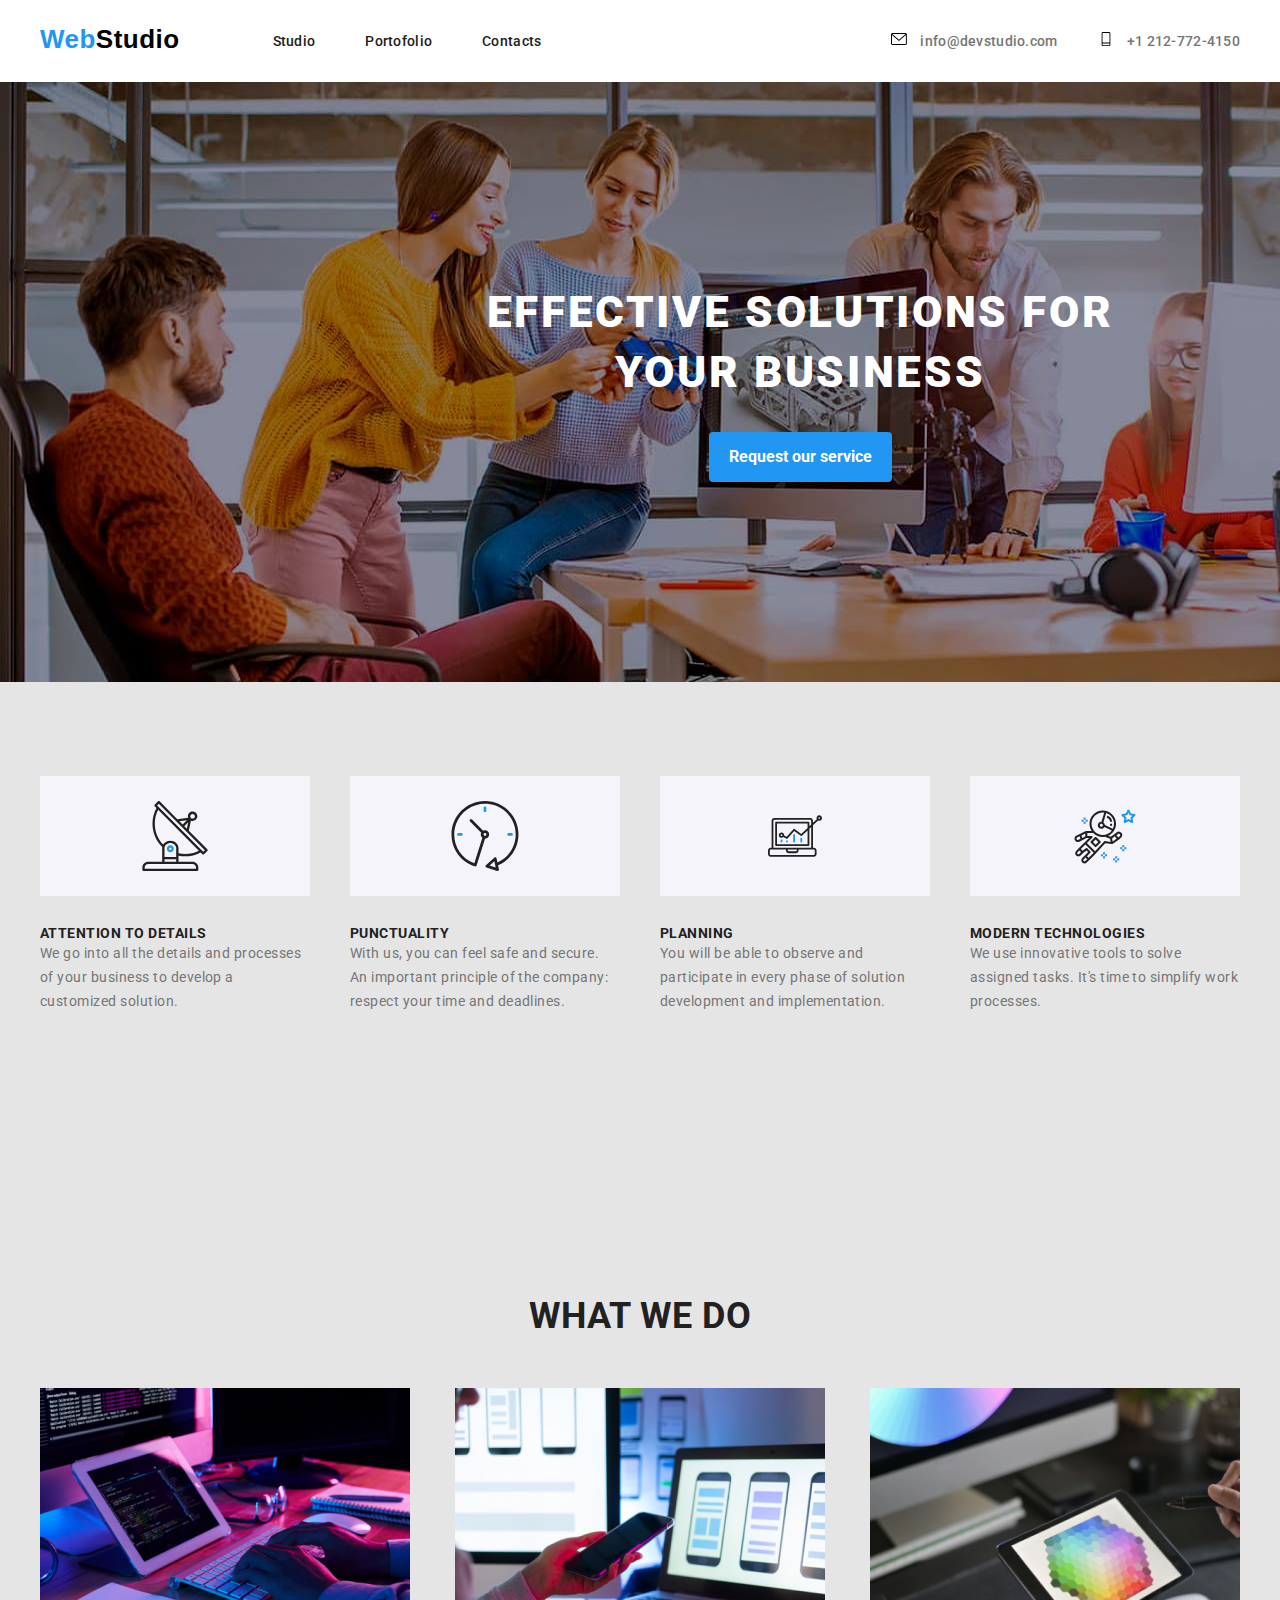
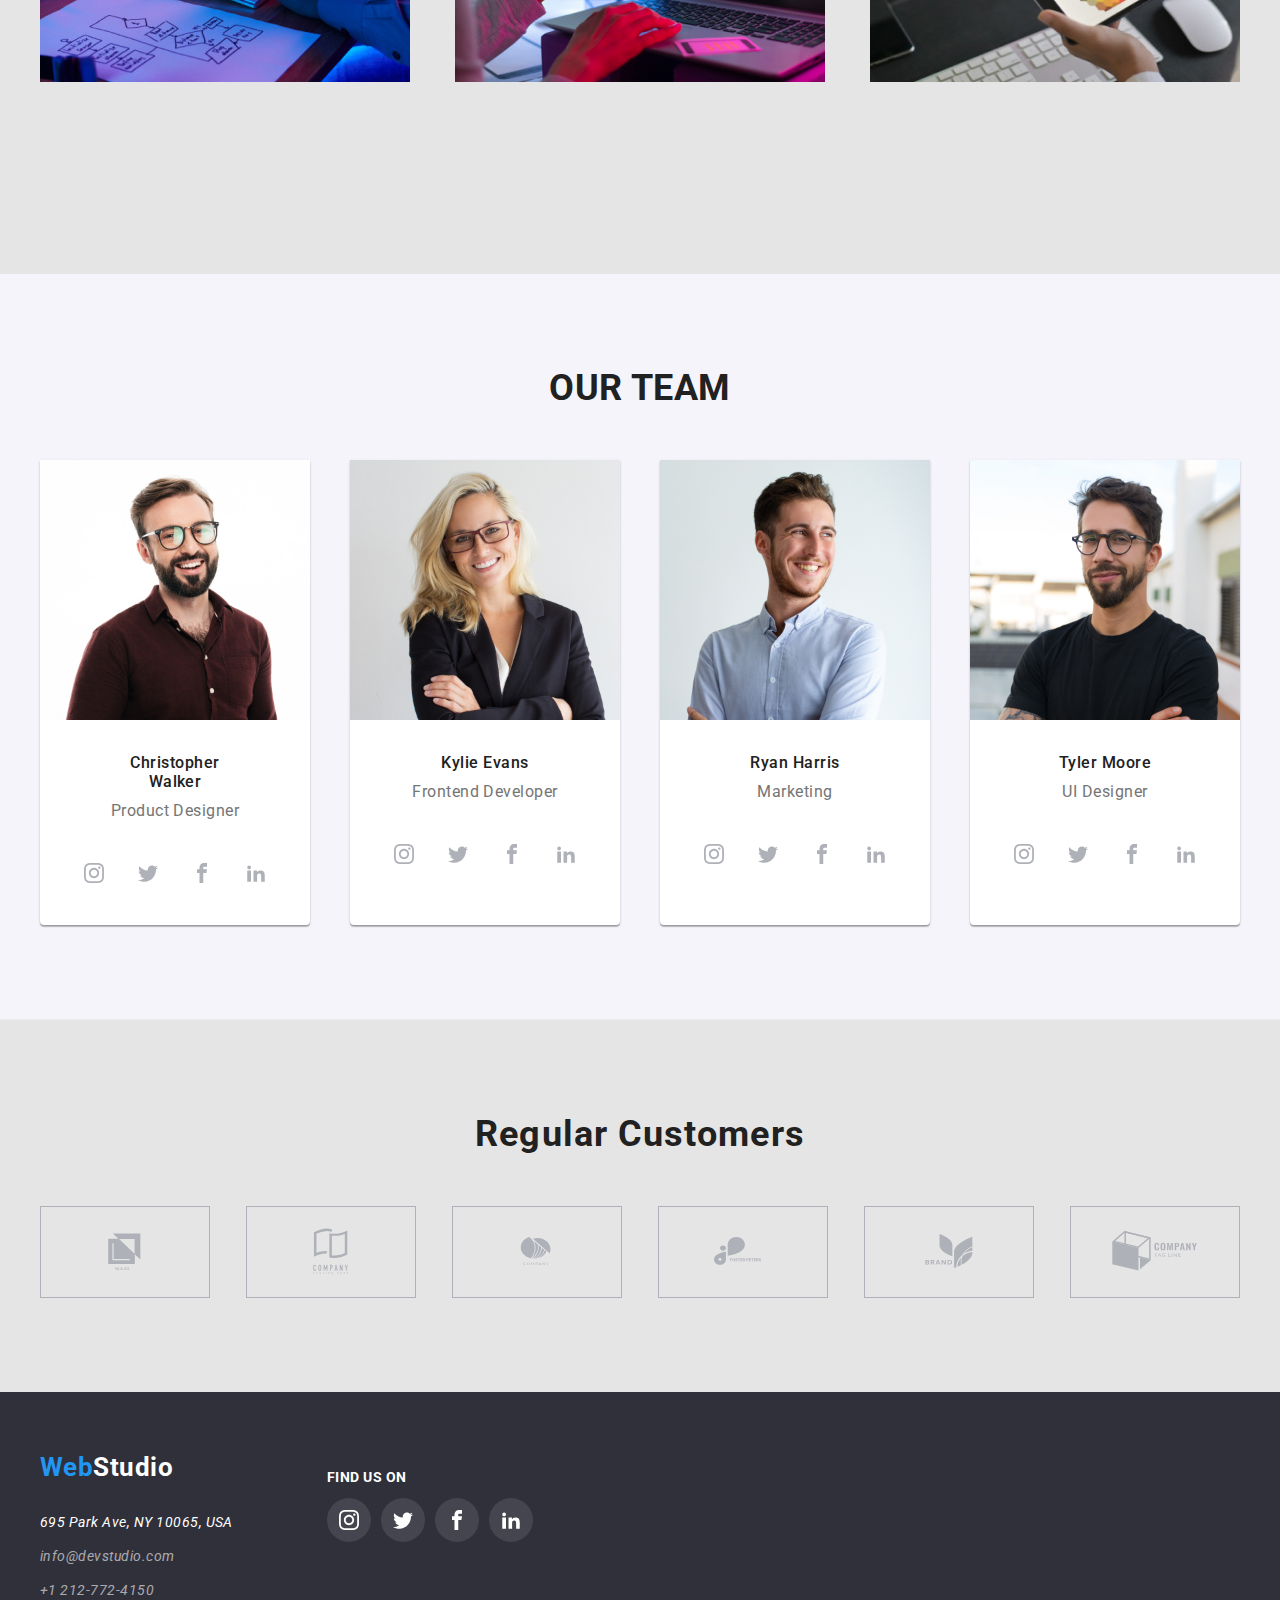
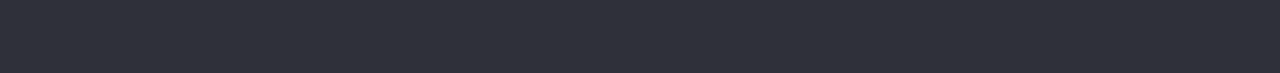
<file: index.html>
<!DOCTYPE html>
<html lang="en">
  <head>
    <meta charset="UTF-8" />
    <link
      rel="stylesheet"
      href="https://cdnjs.cloudflare.com/ajax/libs/modern-normalize/1.0.0/modern-normalize.min.css"
    />
    <link rel="stylesheet" href="style.css" />
    <title>WebStudio</title>
    <link rel="preconnect" href="https://fonts.googleapis.com" />
    <link rel="preconnect" href="https://fonts.gstatic.com" crossorigin />
    <link
      href="https://fonts.googleapis.com/css2?family=Roboto:wght@400;500;700;900&display=swap"
      rel="stylesheet"
    />
  </head>
  <body>
    <header class="page-header">
      <div class="container">
        <a href="./index.html" class="logo-link link"
          ><span class="logo-item">Web</span>Studio</a
        >
        <nav class="nav-list">
          <ul class="main-nav-list unstyled-list">
            <li class="main-nav-item">
              <a class="main-nav-link link" href="studio.html" target="_blank"
                >Studio</a
              >
            </li>
            <li class="main-nav-item">
              <a
                class="main-nav-link link"
                href="portofolio.html"
                target="_blank"
                >Portofolio</a
              >
            </li>
            <li class="main-nav-item">
              <a class="main-nav-link link" href="Contacts.html">Contacts</a>
            </li>
          </ul>
        </nav>
        <ul class="contact-list unstyled-list">
          <li class="contact-list-item">
            <a class="contact-nav link" href="info@devstudio.com">
              <svg class="icon-nav" height="12">
                <use href="./images/icons.svg#icon-envelope-hover"></use>
              </svg>
              info@devstudio.com</a
            >
          </li>
          <li class="contact-list-item">
            <a class="contact-nav link" href="tel:+12127724150">
              <svg class="icon-nav" height="12">
                <use href="./images/icons.svg#icon-Vector"></use>
              </svg>
              +1 212-772-4150</a
            >
          </li>
        </ul>
      </div>
    </header>
    <main class="main-section">
      <div class="principal-title">
        <div class="container">
          <!--PRINCIPAL TITLE-->
          <h1 class="big-title">
            EFFECTIVE SOLUTIONS FOR <br />
            YOUR BUSINESS
          </h1>
          <button class="button-title" type="button">
            Request our service
          </button>
        </div>
      </div>
      <section class="qualities">
        <div class="container">
          <!-- Qualities -->
          <ul class="unstyled-list qualities-listlist">
            <li class="qualities-listlist-item">
              <div class="icons-qualities">
                <svg class="icons-svg" height="70px">
                  <use href="./images/icons.svg#icon-antenna"></use>
                </svg>
              </div>
              <h4 class="qualities-list">ATTENTION TO DETAILS</h4>
              <p class="text-qualities">
                We go into all the details and processes <br />
                of your business to develop a <br />
                customized solution. <br />
              </p>
            </li>
            <li class="qualities-listlist-item">
              <div class="icons-qualities">
                <svg class="icons-svg" height="70px">
                  <use href="./images/icons.svg#icon-clock"></use>
                </svg>
              </div>
              <h4 class="qualities-list">PUNCTUALITY</h4>
              <p class="text-qualities">
                With us, you can feel safe and secure. <br />
                An important principle of the company: <br />
                respect your time and deadlines. <br />
              </p>
            </li>
            <li class="qualities-listlist-item">
              <div class="icons-qualities">
                <svg class="icons-svg" height="54px">
                  <use href="./images/icons.svg#icon-diagram"></use>
                </svg>
              </div>
              <h4 class="qualities-list">PLANNING</h4>
              <p class="text-qualities">
                You will be able to observe and <br />
                participate in every phase of solution <br />
                development and implementation. <br />
              </p>
            </li>
            <li class="qualities-listlist-item">
              <div class="icons-qualities">
                <svg class="icons-svg" height="61px">
                  <use href="./images/icons.svg#icon-astronaut"></use>
                </svg>
              </div>
              <h4 class="qualities-list">MODERN TECHNOLOGIES</h4>
              <p class="text-qualities">
                We use innovative tools to solve <br />
                assigned tasks. It's time to simplify work <br />
                processes. <br />
              </p>
            </li>
          </ul>
        </div>
      </section>
      <section class="what-we-do">
        <div class="container">
          <!-- WHAT WE DO-->
          <h2 class="sub-title-we-do">WHAT WE DO</h2>
          <h3 hidden>Image gallery</h3>
          <ul class="unstyled-list do-list">
            <li class="do-list-item">
              <img
                src="images/images/img4.jpg"
                alt="typing"
                width="370"
                height="294"
              />
            </li>
            <li class="do-list-item">
              <img
                src="images/images/img5.jpg"
                alt="phone"
                width="370"
                height="294"
              />
            </li>
            <li class="do-list-item">
              <img
                src="images/images/img6.jpg"
                alt="tablet"
                width="370"
                height="294"
              />
            </li>
          </ul>
        </div>
      </section>
      <section class="our-team-section">
        <div class="container">
          <!--  OUR TEAM -->
          <h2 class="our-team">OUR TEAM</h2>
          <ul class="unstyled-list team-list">
            <li class="team-list-item">
              <img
                src="images/images/man1.jpg"
                alt="Christopher Walker is a Product Designer"
                width="270"
                height="260"
              />
              <h4 class="agent-person">Christopher Walker</h4>
              <p class="ocupation-person">Product Designer</p>
              <ul class="unstyled-list social-list">
                <li>
                  <a href="#" target="_blank" class="social-link">
                    <svg class="social-icon">
                      <use href="./images/icons.svg#icon-instagram"></use>
                    </svg>
                  </a>
                </li>
                <li>
                  <a href="#" target="_blank" class="social-link">
                    <svg class="social-icon">
                      <use href="./images/icons.svg#icon-twitter"></use>
                    </svg>
                  </a>
                </li>
                <li>
                  <a href="#" target="_blank" class="social-link">
                    <svg class="social-icon">
                      <use href="./images/icons.svg#icon-facebook"></use>
                    </svg>
                  </a>
                </li>
                <li>
                  <a href="#" target="_blank" class="social-link">
                    <svg class="social-icon">
                      <use href="./images/icons.svg#icon-linkedin"></use>
                    </svg>
                  </a>
                </li>
              </ul>
            </li>
            <li class="team-list-item">
              <img
                src="images/images/women2.jpg"
                alt="Kylie Evans is a Developer"
                width="270"
                height="260"
              />
              <h4 class="agent-person">Kylie Evans</h4>
              <p class="ocupation-person">Frontend Developer</p>
              <ul class="unstyled-list social-list">
                <li>
                  <a href="#" target="_blank" class="social-link">
                    <svg class="social-icon">
                      <use href="./images/icons.svg#icon-instagram"></use>
                    </svg>
                  </a>
                </li>
                <li>
                  <a href="#" target="_blank" class="social-link">
                    <svg class="social-icon">
                      <use href="./images/icons.svg#icon-twitter"></use>
                    </svg>
                  </a>
                </li>
                <li>
                  <a href="#" target="_blank" class="social-link">
                    <svg class="social-icon">
                      <use href="./images/icons.svg#icon-facebook"></use>
                    </svg>
                  </a>
                </li>
                <li>
                  <a href="#" target="_blank" class="social-link">
                    <svg class="social-icon">
                      <use href="./images/icons.svg#icon-linkedin"></use>
                    </svg>
                  </a>
                </li>
              </ul>
            </li>
            <li class="team-list-item">
              <img
                src="images/images/man3.jpg"
                alt="Ryan Harris "
                width="270"
                height="260"
              />
              <h4 class="agent-person">Ryan Harris</h4>
              <p class="ocupation-person">Marketing</p>
              <ul class="unstyled-list social-list">
                <li>
                  <a href="#" target="_blank" class="social-link">
                    <svg class="social-icon">
                      <use href="./images/icons.svg#icon-instagram"></use>
                    </svg>
                  </a>
                </li>
                <li>
                  <a href="#" target="_blank" class="social-link">
                    <svg class="social-icon">
                      <use href="./images/icons.svg#icon-twitter"></use>
                    </svg>
                  </a>
                </li>
                <li>
                  <a href="#" target="_blank" class="social-link">
                    <svg class="social-icon">
                      <use href="./images/icons.svg#icon-facebook"></use>
                    </svg>
                  </a>
                </li>
                <li>
                  <a href="#" target="_blank" class="social-link">
                    <svg class="social-icon">
                      <use href="./images/icons.svg#icon-linkedin"></use>
                    </svg>
                  </a>
                </li>
              </ul>
            </li>
            <li class="team-list-item">
              <img
                src="images/images/man4.jpg"
                alt="Tyler Moore is Designer"
                width="270"
                height="260"
              />
              <h4 class="agent-person">Tyler Moore</h4>
              <p class="ocupation-person">UI Designer</p>
              <ul class="unstyled-list social-list">
                <li>
                  <a href="#" target="_blank" class="social-link">
                    <svg class="social-icon">
                      <use href="./images/icons.svg#icon-instagram"></use>
                    </svg>
                  </a>
                </li>
                <li>
                  <a href="#" target="_blank" class="social-link">
                    <svg class="social-icon">
                      <use href="./images/icons.svg#icon-twitter"></use>
                    </svg>
                  </a>
                </li>
                <li>
                  <a href="#" target="_blank" class="social-link">
                    <svg class="social-icon">
                      <use href="./images/icons.svg#icon-facebook"></use>
                    </svg>
                  </a>
                </li>
                <li>
                  <a href="#" target="_blank" class="social-link">
                    <svg class="social-icon">
                      <use href="./images/icons.svg#icon-linkedin"></use>
                    </svg>
                  </a>
                </li>
              </ul>
            </li>
          </ul>
        </div>
      </section>
      <!-- Regular customers -->
      <section class="section section-custumer">
        <div class="container">
          <h2 class="regular-customers-title">Regular Customers</h2>
          <ul class="unstyled-list navigation-custumers">
            <li class="custumers-item">
              <a href="#" target="_blank" class="custumers-link">
                <svg class="custumer-icons" height="47">
                  <use href="./images/icons.svg#icon-Logo1"></use>
                </svg>
              </a>
            </li>
            <li class="custumers-item">
              <a href="#" target="_blank" class="custumers-link">
                <svg class="custumer-icons" height="52">
                  <use href="./images/icons.svg#icon-Logo2"></use>
                </svg>
              </a>
            </li>
            <li class="custumers-item">
              <a href="#" target="_blank" class="custumers-link">
                <svg class="custumer-icons" height="41">
                  <use href="./images/icons.svg#icon-Logo3"></use>
                </svg>
              </a>
            </li>
            <li class="custumers-item">
              <a href="#" target="_blank" class="custumers-link">
                <svg class="custumer-icons" height="41">
                  <use href="./images/icons.svg#icon-Logo4"></use>
                </svg>
              </a>
            </li>
            <li class="custumers-item">
              <a href="#" target="_blank" class="custumers-link">
                <svg class="custumer-icons" height="45">
                  <use href="./images/icons.svg#icon-Logo5"></use>
                </svg>
              </a>
            </li>
            <li class="custumers-item">
              <a href="#" target="_blank" class="custumers-link">
                <svg class="custumer-icons" height="54">
                  <use href="./images/icons.svg#icon-Logo6"></use>
                </svg>
              </a>
            </li>
          </ul>
        </div>
      </section>
    </main>
    <!-- Footer section -->
    <footer class="page-footer">
      <div class="container">
        <div class="footer-div-1">
          <a href="./index.html" class="footer-logo-link link">
            <span class="logo-item">Web</span>Studio</a
          >
          <address class="adrees-nav">
            <ul class="unstyled-list footer-list">
              <li class="footer-list-item">
                <a
                  class="link address-nav-location"
                  href="https://goo.gl/maps/WX2whz8Sf4KxUwsg9"
                  target="_blank"
                  >695 Park Ave, NY 10065, USA</a
                >
              </li>
              <li class="footer-list-item">
                <a
                  class="link footer-contacts"
                  href="mailto:info@devstudio.com:"
                  >info@devstudio.com</a
                >
              </li>
              <li class="footer-list-item">
                <a class="link footer-contacts" href="tel:+1212-772-4150"
                  >+1 212-772-4150
                </a>
              </li>
            </ul>
          </address>
        </div>

        <!-- Find us on -->

        <div class="footer-div-2">
          <h4 class="title-find">FIND US ON</h4>
          <ul class="unstyled-list footer-icons-list">
            <li class="social-find">
              <a href="#" target="_blank" class="social-link-item">
                <svg class="social-icons" width="20px" height="20px">
                  <use href="./images/icons.svg#icon-instagram"></use>
                </svg>
              </a>
            </li>
            <li class="social-find">
              <a href="#" target="_blank" class="social-link-item">
                <svg class="social-icons" width="20px" height="20px">
                  <use href="./images/icons.svg#icon-twitter"></use>
                </svg>
              </a>
            </li>
            <li class="social-find">
              <a href="#" target="_blank" class="social-link-item">
                <svg class="social-icons" width="20px" height="20px">
                  <use href="./images/icons.svg#icon-facebook"></use>
                </svg>
              </a>
            </li>
            <li class="social-find">
              <a href="#" target="_blank" class="social-link-item">
                <svg class="social-icons" width="20px" height="20px">
                  <use href="./images/icons.svg#icon-linkedin"></use>
                </svg>
              </a>
            </li>
          </ul>
        </div>
      </div>
    </footer>
  </body>
</html>
</file>
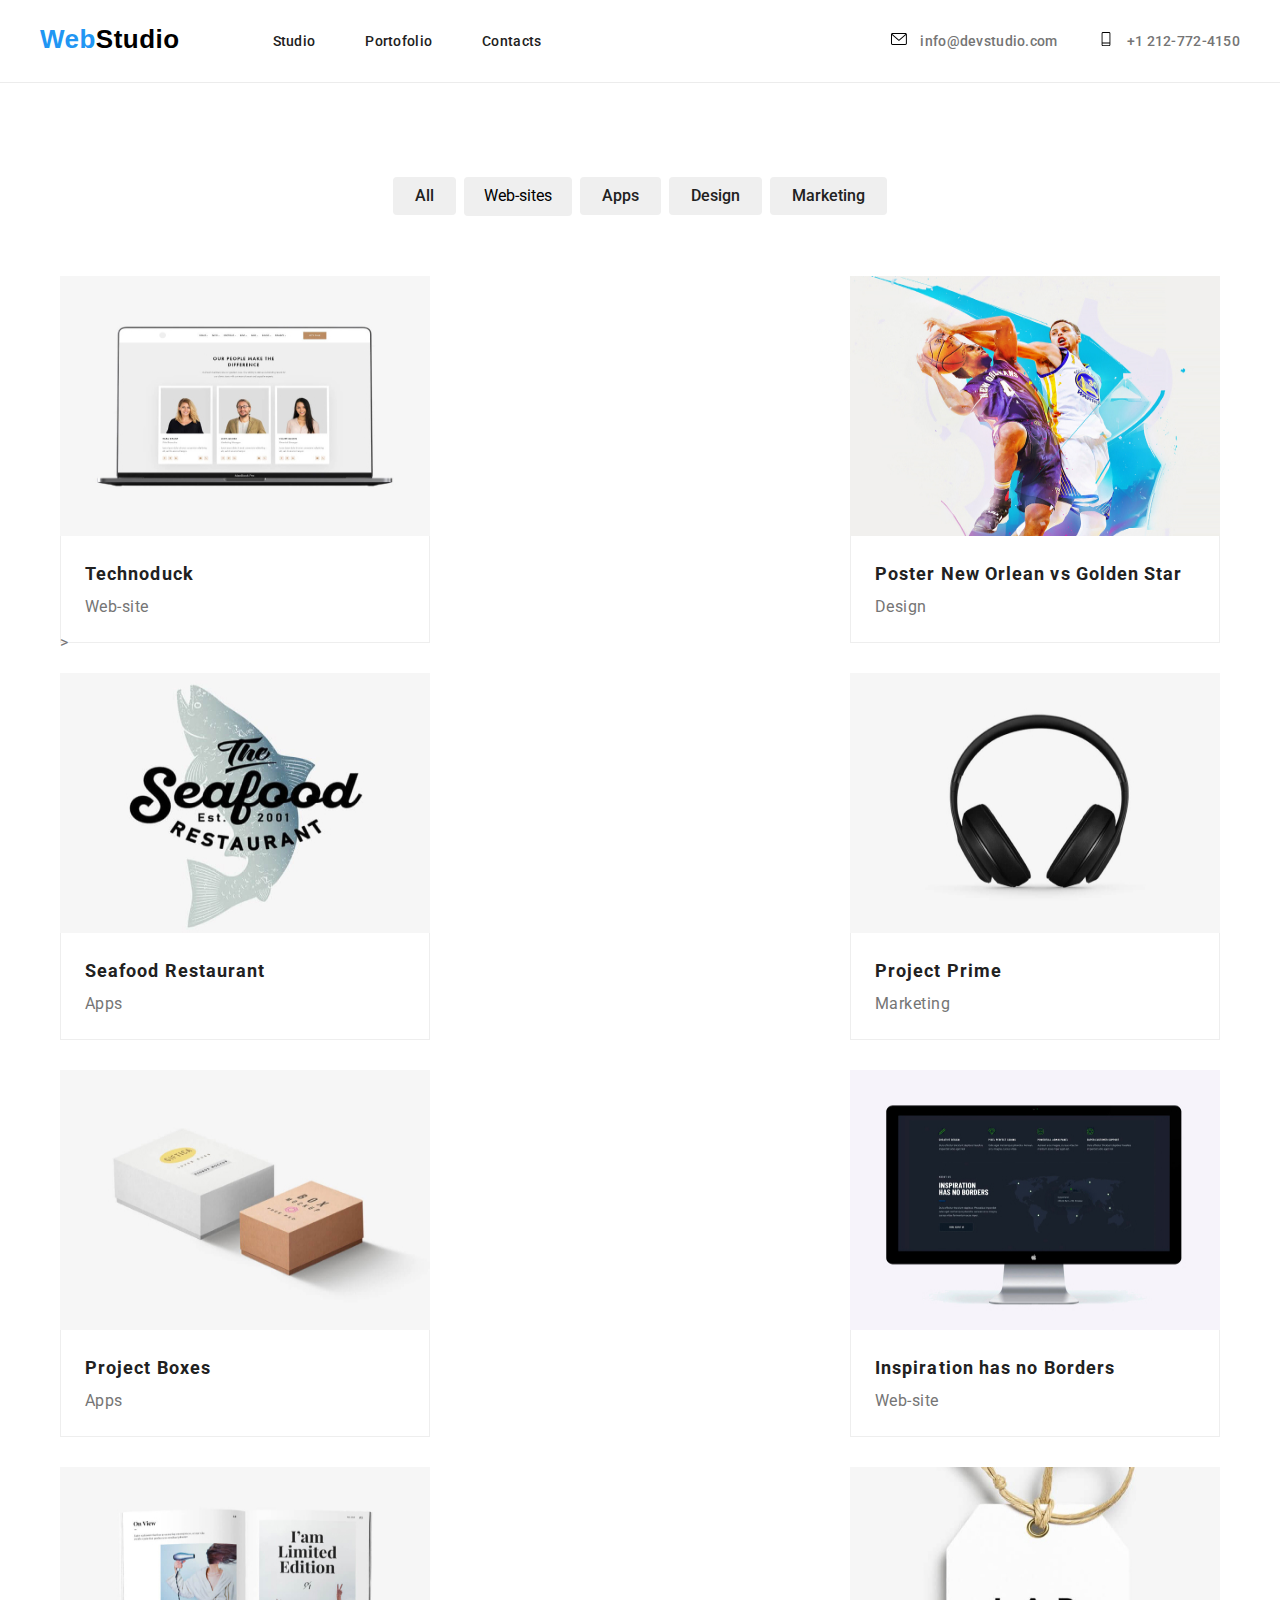
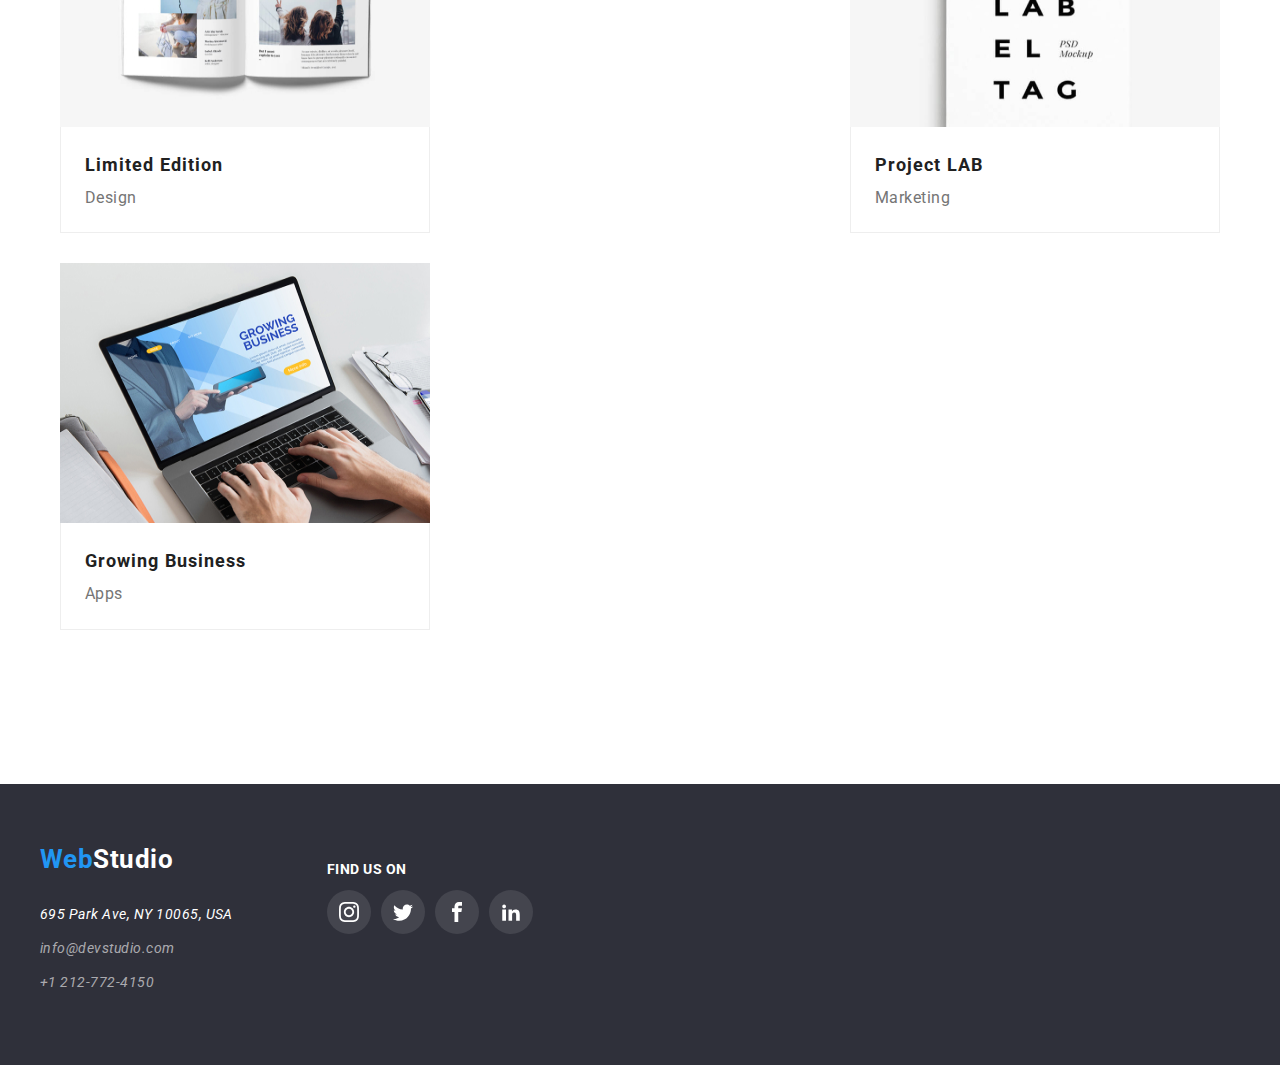
<file: portofolio.html>
<!DOCTYPE html>
<html lang="en">
  <head>
    <link
      rel="stylesheet"
      href="https://cdnjs.cloudflare.com/ajax/libs/modern-normalize/1.0.0/modern-normalize.min.css"
    />
    <link rel="stylesheet" href="style.css" />
    <title>WebStudio</title>
    <link rel="preconnect" href="https://fonts.googleapis.com" />
    <link rel="preconnect" href="https://fonts.gstatic.com" crossorigin />
    <link
      href="https://fonts.googleapis.com/css2?family=Roboto:wght@400;500;700;900&display=swap"
      rel="stylesheet"
    />
  </head>
  <body>
    <header class="page-header">
      <div class="container">
        <a href="./index.html" class="logo-link link"
          ><span class="logo-item">Web</span>Studio</a
        >
        <nav class="nav-list">
          <ul class="main-nav-list unstyled-list">
            <li class="main-nav-item">
              <a class="main-nav-link link" href="studio.html" target="_blank"
                >Studio</a
              >
            </li>
            <li class="main-nav-item">
              <a
                class="main-nav-link link"
                href="portofolio.html"
                target="_blank"
                >Portofolio</a
              >
            </li>
            <li class="main-nav-item">
              <a class="main-nav-link link" href="Contacts.html">Contacts</a>
            </li>
          </ul>
        </nav>
        <ul class="contact-list unstyled-list">
          <li class="contact-list-item">
            <a class="contact-nav link" href="info@devstudio.com">
              <svg class="icon-nav" height="12">
                <use href="./images/icons.svg#icon-envelope-hover"></use>
              </svg>
              info@devstudio.com</a
            >
          </li>
          <li class="contact-list-item">
            <a class="contact-nav link" href="tel:+12127724150">
              <svg class="icon-nav" height="12">
                <use href="./images/icons.svg#icon-Vector"></use>
              </svg>
              +1 212-772-4150</a
            >
          </li>
        </ul>
      </div>
    </header>
    <main>
      <section class="section">
        <div>
          <ul class="unstyled-list potofolio-section">
            <li class="portofolio-section-button">
              <button type="button" class="but-all">All</button>
            </li>
            <li class="portofolio-section-button">
              <button
                class="portofolio-section-button"
                type="button"
                class="but-all"
              >
                Web-sites
              </button>
            </li>
            <li class="portofolio-section-button">
              <button type="button" class="but-all">Apps</button>
            </li>
            <li class="portofolio-section-button">
              <button type="button" class="but-all">Design</button>
            </li>
            <li class="portofolio-section-button">
              <button type="button" class="but-all">Marketing</button>
            </li>
          </ul>
          <ul class="unstyled-list photo-cards">
            <li class="card">
              <img
                src="images/foto1.jpg"
                alt="Technoduck"
                width="370"
                height="260"
              />
              <div class="cards">
                <h4 class="title-foto">Technoduck</h4>
                <p class="text-foto">Web-site</p>
              </div>
              >
            </li>
            <li class="card">
              <img
                src="images/foto2.jpg"
                alt="Poster New Orlean vs Golden Star"
                width="370"
                height="260"
              />
              <div class="cards">
                <h4 class="title-foto">Poster New Orlean vs Golden Star</h4>
                <p class="text-foto">Design</p>
              </div>
            </li>
            <li class="card">
              <img
                src="images/foto3.jpg"
                alt="Seafood Restaurant"
                width="370"
                height="260"
              />
              <div class="cards">
                <h4 class="title-foto">Seafood Restaurant</h4>
                <p class="text-foto">Apps</p>
              </div>
            </li>
            <li class="card">
              <img
                src="images/foto4.jpg"
                alt="Project Prime"
                width="370"
                height="260"
              />
              <div class="cards">
                <h4 class="title-foto">Project Prime</h4>
                <p class="text-foto">Marketing</p>
              </div>
            </li>
            <li class="card">
              <img
                src="images/foto5.jpg"
                alt="Project Boxes"
                width="370"
                height="260"
              />
              <div class="cards">
                <h4 class="title-foto">Project Boxes</h4>
                <p class="text-foto">Apps</p>
              </div>
            </li>
            <li class="card">
              <img
                src="images/foto6.jpg"
                alt="Inspiration has no Borders"
                width="370"
                height="260"
              />
              <div class="cards">
                <h4 class="title-foto">Inspiration has no Borders</h4>
                <p class="text-foto">Web-site</p>
              </div>
            </li>
            <li class="card">
              <img
                src="images/foto7.jpg"
                alt="Limited Edition"
                width="370"
                height="260"
              />
              <div class="cards">
                <h4 class="title-foto">Limited Edition</h4>
                <p class="text-foto">Design</p>
              </div>
            </li>
            <li class="card">
              <img
                src="images/foto8.jpg"
                alt="Project LAB"
                width="370"
                height="260"
              />
              <div class="cards">
                <h4 class="title-foto">Project LAB</h4>
                <p class="text-foto">Marketing</p>
              </div>
            </li>
            <li class="card">
              <img
                src="images/foto9.jpg"
                alt="Growing Business"
                width="370"
                height="260"
              />
              <div class="cards">
                <h4 class="title-foto">Growing Business</h4>
                <p class="text-foto">Apps</p>
              </div>
            </li>
          </ul>
        </div>
      </section>
    </main>

    <!-- Footer section -->
    <footer class="page-footer">
      <div class="container">
        <div class="footer-div-1">
          <a href="./index.html" class="footer-logo-link link">
            <span class="logo-item">Web</span>Studio</a
          >
          <address class="adrees-nav">
            <ul class="unstyled-list footer-list">
              <li class="footer-list-item">
                <a
                  class="link address-nav-location"
                  href="https://goo.gl/maps/WX2whz8Sf4KxUwsg9"
                  target="_blank"
                  >695 Park Ave, NY 10065, USA</a
                >
              </li>
              <li class="footer-list-item">
                <a
                  class="link footer-contacts"
                  href="mailto:info@devstudio.com:"
                  >info@devstudio.com</a
                >
              </li>
              <li class="footer-list-item">
                <a class="link footer-contacts" href="tel:+1212-772-4150"
                  >+1 212-772-4150
                </a>
              </li>
            </ul>
          </address>
        </div>

        <!-- Find us on -->

        <div class="footer-div-2">
          <h4 class="title-find">FIND US ON</h4>
          <ul class="unstyled-list footer-icons-list">
            <li class="social-find">
              <a href="#" target="_blank" class="social-link-item">
                <svg class="social-icons" width="20px" height="20px">
                  <use href="./images/icons.svg#icon-instagram"></use>
                </svg>
              </a>
            </li>
            <li class="social-find">
              <a href="#" target="_blank" class="social-link-item">
                <svg class="social-icons" width="20px" height="20px">
                  <use href="./images/icons.svg#icon-twitter"></use>
                </svg>
              </a>
            </li>
            <li class="social-find">
              <a href="#" target="_blank" class="social-link-item">
                <svg class="social-icons" width="20px" height="20px">
                  <use href="./images/icons.svg#icon-facebook"></use>
                </svg>
              </a>
            </li>
            <li class="social-find">
              <a href="#" target="_blank" class="social-link-item">
                <svg class="social-icons" width="20px" height="20px">
                  <use href="./images/icons.svg#icon-linkedin"></use>
                </svg>
              </a>
            </li>
          </ul>
        </div>
      </div>
    </footer>
  </body>
</html>
</file>
<file: style.css>
:root {
  --text-color: #757575;
  --navlink-color: #2196f3;
  --title-color: #212121;
  --background-grey: #2f303a;
  --background-button: #f5f4fa;
}
body {
  font-family: "Roboto", sans-serif;
  letter-spacing: 0.03em;
  color: #757575;
}
.unstyled-list {
  list-style-type: none;
}

* {
  margin-block-start: 0;
  margin-block-end: 0;
  margin-inline-start: 0;
  margin-inline-end: 0;
  padding-inline-start: 0;
}
.container {
  width: 1200px;
  margin: 0 auto;
}
.grey-bg {
  background-color: var(--background-button);
}
/* Header part */
.page-header {
  display: block;
  margin-left: auto;
  margin-right: auto;
}
.page-header > .container {
  display: flex;
}
.nav-list {
  margin-top: 32px;
  margin-bottom: 32px;
  gap: 50px;
}
.main-nav-item {
  display: inline-block;
  flex-shrink: 1;
  flex-grow: 0;
  justify-content: space-between;
}
.main-nav-list {
  display: flex;
  gap: 50px;
}
.contact-list {
  display: flex;
  gap: 40px;
  margin-left: auto;
  margin-top: 32px;
  margin-bottom: 32px;
}
.contact-list-item {
  display: inline-block;
  flex-grow: 0;
  flex-shrink: 1;
}
.logo-link {
  color: #000000;
  font-family: "Raleway", sans-serif;
  font-weight: 700;
  font-size: 26px;
  line-height: 1.19;
  padding-right: 93px;
  padding-top: 24px;
  padding-bottom: 25px;
}
.logo-item {
  color: var(--navlink-color);
}
.main-nav-link {
  color: #212121;
  font-weight: 500;
  font-size: 14px;
  line-height: 1.14;
  letter-spacing: 0.02em;
}
.main-nav-link:hover,
.main-nav-link:active,
.main-nav-link:focus {
  color: var(--navlink-color);
}
.link {
  text-decoration: none;
}
.contact-nav {
  color: #757575;
  font-weight: 500;
  font-size: 14px;
  line-height: 1.14;
  letter-spacing: 0.02em;
}
.contact-nav:hover,
.contact-nav:active,
.contact-nav:focus {
  color: var(--navlink-color);
}
/* Principal title */
.principal-title {
  background-image: url(./images/background.jpeg);
  background-size: cover;
  background-repeat: no-repeat;
  display: block;
  width: 1600px;
  height: 600px;
  margin-left: auto;
  margin-right: auto;
  padding-top: 200px;
  padding-bottom: 200px;
  text-align: center;
}

.big-title {
  color: #ffffff;
  font-weight: 900;
  font-size: 44px;
  line-height: 60px;
  letter-spacing: 0.06em;
  text-align: center;
}

.button-title {
  color: #ffffff;
  font-weight: 700;
  font-size: 16px;
  line-height: 1.87;
  background: #2196f3;
  box-shadow: 0px 4px 4px rgba(0, 0, 0, 0.15);
  border-radius: 4px;
  cursor: pointer;
}
.button-title:hover,
.button-title:focus,
.button-title:focus {
  background-color: #188ce8;
  color: #ffffff;
}
.button-title {
  align-items: center;
  border: none;
  justify-content: space-around;
  margin-top: 30px;
}
[type="button"] {
  border-radius: 4px;
  border: none;
  padding-top: 10px;
  padding-bottom: 10px;
  padding-left: 20px;
  padding-right: 20px;
}
.main-section {
  background-color: #e5e5e5;
}
/* Qualities */
.qualities {
  margin: 0 auto;
  padding: 94px 0;
}
.qualities-listlist {
  display: flex;
  gap: 30px;
  justify-content: space-between;
}
.qualities-listlist-item {
  flex-basis: 270px;
  flex-grow: 0;
  flex-shrink: 1;
}
.qualities-list {
  color: var(--title-color);
  font-weight: 700;
  font-size: 14px;
  line-height: 1.14;
}
.text-qualities {
  color: var(--text-color);
  font-size: 14px;
  line-height: 1.71;
}
/* What we do */
.what-we-do {
  width: 1200px;
  margin: 0 auto;
  padding: 94px 0;
}
.do-list {
  display: flex;
  gap: 30px;
  justify-content: space-between;
}
.do-list-item {
  flex-basis: 370px;
  flex-grow: 0;
  flex-shrink: 1;
  text-align: center;
  padding-bottom: 94px;
}
.sub-title-we-do {
  color: var(--title-color);
  font-weight: 700;
  font-size: 36px;
  line-height: 1.16;
  text-align: center;
  padding-bottom: 50px;
  padding-top: 94px;
}
/* Our team */
.our-team-section {
  margin: 0 auto;
  padding: 94px 0;
  background-color: #f5f4fa;
}
.team-list {
  display: flex;
  gap: 30px;
  justify-content: space-between;
}
.team-list-item {
  flex-basis: 270px;
  flex-grow: 0;
  flex-shrink: 1;
  text-align: center;
  background: #ffffff;
  box-shadow: 0px 1px 3px rgba(0, 0, 0, 0.12), 0px 1px 1px rgba(0, 0, 0, 0.14),
    0px 2px 1px rgba(0, 0, 0, 0.2);
  border-radius: 0px 0px 4px 4px;
}
.our-team {
  color: var(--title-color);
  font-weight: 700;
  font-size: 36px;
  line-height: 1.16;
  margin-bottom: 50px;
  text-align: center;
}
.agent-person {
  color: var(--title-color);
  font-weight: 500;
  font-size: 16px;
  line-height: 1.18;
  margin-top: 30px;
  margin-bottom: 10px;
  margin-left: 62px;
  margin-right: 62px;
}
.ocupation-person {
  font-weight: 400;
  font-size: 16px;
  line-height: 1.18;
  margin-bottom: 30px;
}
/* Footer section */
.page-footer {
  background-color: var(--background-grey);
}
.footer-logo-link {
  color: #ffffff;
  font-weight: 700;
  font-size: 26px;
  line-height: 1.19;
}

.address-nav-location {
  color: #ffffff;
  font-weight: 400;
  font-size: 14px;
  line-height: 1.71;
}

.footer-contacts {
  color: rgba(255, 255, 255, 0.6);
  font-weight: 400;
  font-size: 14px;
  line-height: 1.71;
}

.page-footer {
  padding: 60px 0px;
}

.adrees-nav {
  margin-top: 28px;
  gap: 10px;
}

.footer-list {
  flex-direction: column;
}

.footer-list > .footer-list-item {
  margin-bottom: 10px;
}

.footer-list-item {
  flex-basis: 270px;
  flex-grow: 0;
  flex-shrink: 1;
  text-align: start;
  flex-wrap: wrap;
}

.footer-contacts:focus,
.footer-contacts:active,
.footer-contacts:hover {
  color: var(--navlink-color);
}

/* Portofolio */
.but-all {
  color: var(--title-color);
  font-weight: 500;
  font-size: 16px;
  line-height: 1.62;
  border-radius: 4px;
  padding: 6px 22px;
  line-height: 26px;
}
.but-all:hover,
.but-all:focus,
.but-all:focus {
  color: white;
  background-color: var(--navlink-color);
}
.title-foto {
  color: var(--title-color);
  font-weight: 700;
  font-size: 18px;
  line-height: 2;
  letter-spacing: 0.06em;
}
.potofolio-section {
  display: flex;
  gap: 8px;
  margin-bottom: 56px;
  justify-content: center;
}
.portofolio-section-button {
  flex-basis: auto;
  flex-grow: 0;
  flex-shrink: 1;
  text-align: center;
}
.text-foto {
  color: var(--text-color);
  font-weight: 400;
  font-size: 16px;
  line-height: 1.87;
}
.section {
  padding: 94px 0px;
  border-top: 1px solid #ececec;
}
.photo-cards {
  display: flex;
  flex-wrap: wrap;
  gap: 30px;
  justify-content: space-between;
  text-align: start;
  margin: 60px;
}
.card {
  flex-basis: 370px;
  flex-grow: 0;
  flex-shrink: 1;
  line-height: 0px;
  background-color: #ffffff;
  justify-content: space-between;
}
.cards {
  padding: 20px 24px;
  border-bottom: 1px solid#eeeeee;
  border-left: 1px solid #eeeeee;
  border-right: 1px solid #eeeeee;
}

/* Homework nr 4 */

.icon-nav {
  display: inline-block;
  color: #000000;
  margin-right: 10px;
  color: var(--text-color);
  height: 14px;
  width: 16px;
}

.contact-nav-mail:hover > .icon-nav,
.contact-nav-mail:active > .icon-nav,
.contact-nav-mail:focus > .icon-nav,
.contact-nav-tel:hover > .icon-nav,
.contact-nav-tel:active > .icon-nav,
.contact-nav-tel:focus > .icon-nav {
  fill: var(--navlink-color);
}

.contact-list-item:hover {
  fill: var(--navlink-color);
}

.social-list {
  display: flex;
  justify-content: center;
  gap: 10px;
}

.social-icon {
  width: 20px;
  height: 20px;
  fill: currentColor;
}

.social-link {
  color: #afb1b8;
  background-color: #ffffff;
  border-radius: 50px;
  width: 44px;
  height: 44px;
  display: flex;
  justify-content: center;
  align-items: center;
  margin-bottom: 30px;
}

.social-link:hover,
.social-link:focus,
.social-link:active {
  color: white;
  background-color: var(--navlink-color);
}

.icons-qualities {
  background-color: #f5f4fa;
  height: 120px;
  width: 270px;
  display: flex;
  justify-content: center;
  align-items: center;
  margin-bottom: 30px;
  flex-wrap: wrap;
  gap: 30px;
}

.regular-customers {
  color: #e5e5e5;
  width: 1200px;
  margin: 0 auto;
  padding: 94px 0;
}

.regular-customers-title {
  color: var(--title-color);
  font-style: normal;
  font-weight: 700;
  font-size: 36px;
  line-height: 1.16;
  text-align: center;
  letter-spacing: 0.03em;
  padding-bottom: 50px;
}

/* regular */

.navigation-custumers {
  display: flex;
  justify-content: space-between;
  gap: 30px;
  flex-wrap: wrap;
}

.section-custumer {
  background-color: #e5e5e5;
}
.custumer-icons {
  fill: currentColor;
}
.custumers-link {
  background-color: #e5e5e5;
  border: 1px solid #afb1b8;
  display: flex;
  width: 170px;
  height: 92px;
  justify-content: center;
  align-items: center;
  color: #afb1b8;
}
.custumers-link:hover {
  color: var(--navlink-color);
  border: 1px solid var(--navlink-color);
}

.page-footer > .container {
  display: flex;
  flex-direction: row;
  flex-wrap: wrap;
}
.footer-icons-list {
  display: flex;
  gap: 10px;
  padding-left: 94px;
  flex-wrap: wrap;
}
.title-find {
  font-weight: 700;
  font-size: 14px;
  line-height: 1.14px;
  color: #ffffff;
  text-align: start;
  padding-left: 94px;
  padding-top: 25px;
  padding-bottom: 20px;
}

.social-find {
  display: inline-block;
  justify-content: flex-start;
  align-items: flex-start;
  flex-wrap: wrap;
}

.social-link-item {
  fill: currentColor;
}

.social-link-item {
  color: #ffffff;
  background-color: rgba(255, 255, 255, 0.1);
  border-radius: 50%;
  width: 44px;
  height: 44px;
  display: flex;
  justify-content: center;
  align-items: center;
}

.social-link-item:hover,
.social-link-item:active,
.social-link-item:focus {
  color: #ffffff;
  background-color: var(--navlink-color);
}

.card:hover,
.card:active,
.card:focus {
  box-shadow: 0px 1px 1px rgba(0, 0, 0, 0.12), 0px 4px 4px rgba(0, 0, 0, 0.06),
    1px 4px 6px rgba(0, 0, 0, 0.16);
}

.main-nav-link:hover {
  border-bottom: 2px solid var(--navlink-color);
}
.main-nav-link {
  padding-bottom: 32px;
}
</file>
